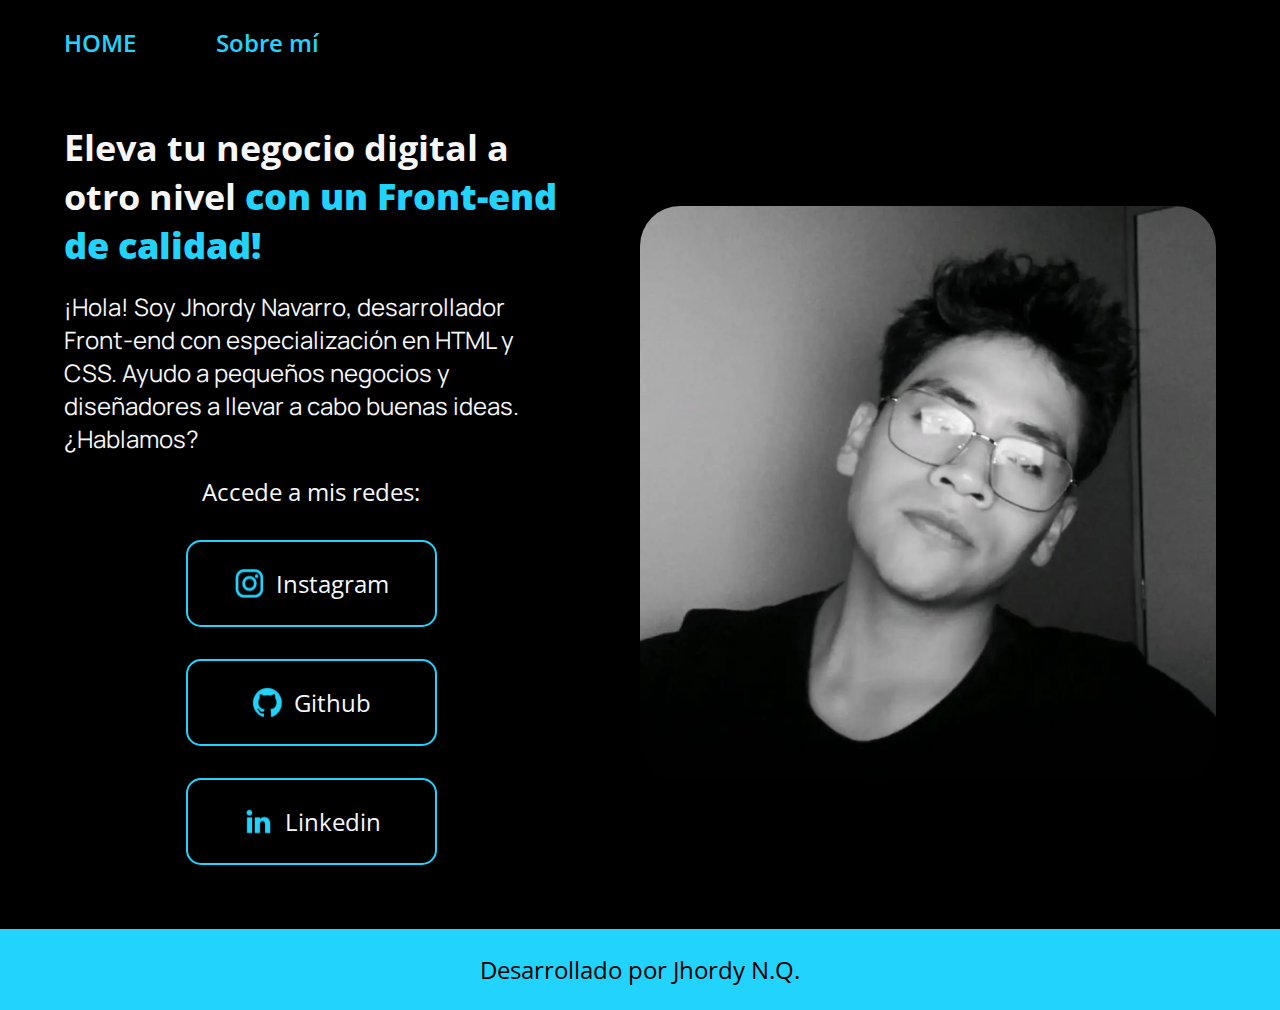
<file: index.html>
<!DOCTYPE html><!--solo poner signo de excalmacion y se va poner todo en automatico-->
<html lang="en">
<head>
    <meta charset="UTF-8"><!--el utf8 arregla los simbolos raros-->
    <meta name="viewport" content="width=device-width, initial-scale=1.0"><!--viewport es la visualizacion de la pantalla- el width device widt esto permite que se adapte a la pantallany el iniial scale es poara el zoom en la panatlla-->
    <title>Portafolio</title>
    <link rel="stylesheet" href="./styles/style.css">
</head>
<body>
    <header class="header">
        
    <nav class="headerMenu">
        <a class="headerMenuLink" href="index.html">HOME</a>
        <a class="headerMenuLink" href="about.html">Sobre mí</a>
    </nav>
    </header>


    <main class="presentacion"> 
        <section class="presentacionContenido">
        <h1 class="presentacionContenidoTitulo">Eleva tu negocio digital a otro nivel <strong class="tituloDestacado">con un Front-end de calidad!</strong></h1>
        <p class="presentacionContenidoTexto">¡Hola! Soy Jhordy Navarro, desarrollador Front-end con especialización en  HTML y CSS. Ayudo a pequeños negocios y diseñadores a llevar a cabo buenas ideas. ¿Hablamos?
        </p>

        <div class="presentacionBotones">
        <h2 class="presentacionEnlacesSubtitulo">Accede a mis redes:</h2>
        <a class="presentacionLink" href="https://www.instagram.com/jordynavarroquinones/" target="_blank">
            <img src="./assets/instagram.png">
            Instagram</a>
        <a class="presentacionLink" href="https://github.com/jeynq" target="_blank">
            <img src="./assets/github.png">
            Github</a>
        <a class="presentacionLink" href="https://www.linkedin.com/in/jhordy-nell-navarro-quinones/" target="_blank">
            <img src="./assets/linkedin.png">
            Linkedin</a>
        </div>


    </section>
        <img class="imagen" src="./fotos/jhordy1.jpg" alt="imagen de jhordy">
    </main>


    <footer class="footer"> 
        <p>Desarrollado por Jhordy N.Q.</p>
    </footer>
</body>
</html>
</file>
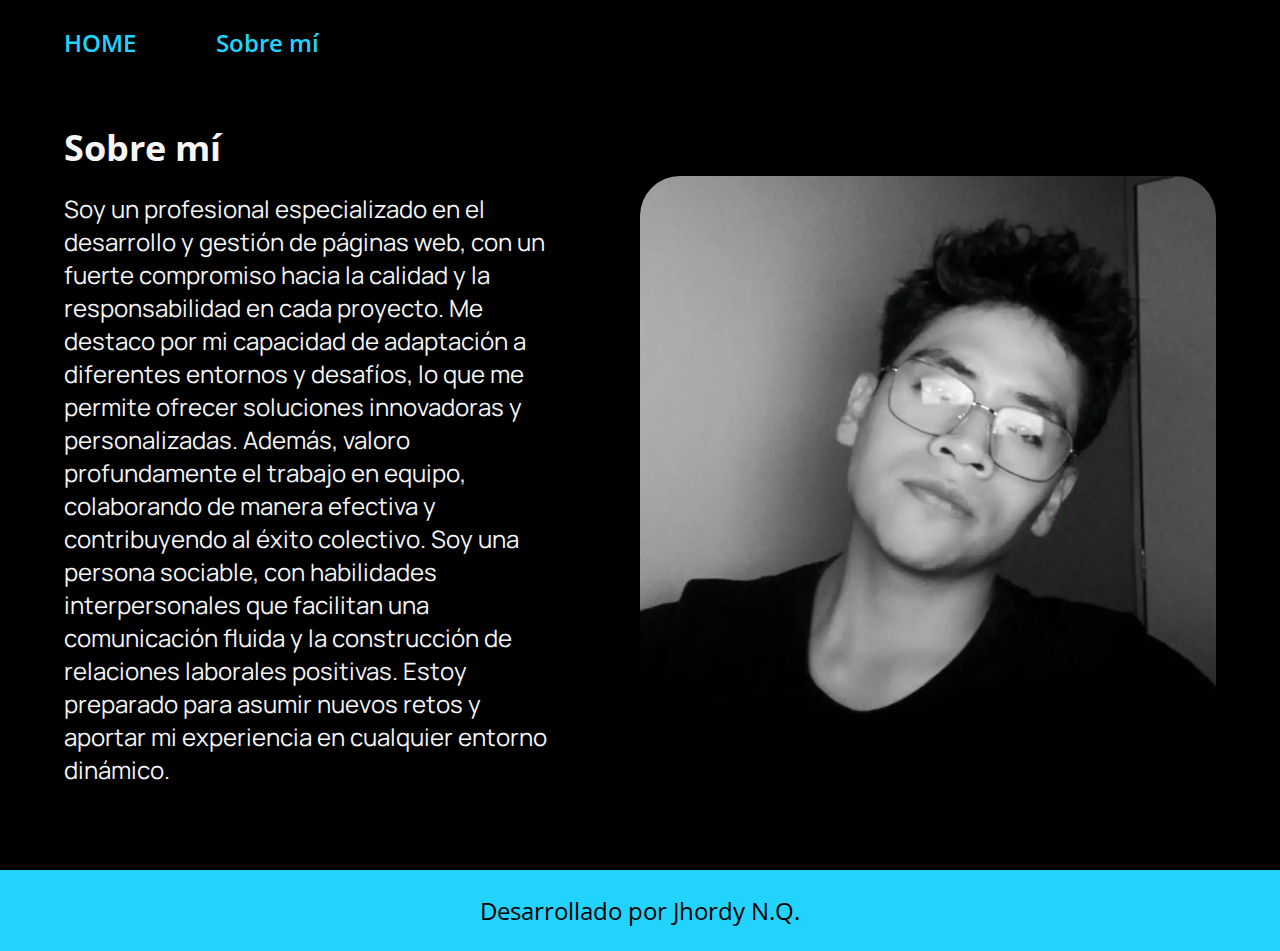
<file: about.html>
<!DOCTYPE html>
<html lang="es">
<head>
    <meta charset="UTF-8">
    <meta name="viewport" content="width=device-width, initial-scale=1.0">
    <title>Sobre mí</title>
    <link rel="stylesheet" href="./styles/style.css">
</head>
<body>
    <header class="header">
        
        <nav class="headerMenu">
            <a class="headerMenuLink" href="index.html">HOME</a>
            <a class="headerMenuLink" href="about.html">Sobre mí</a>
        </nav>
        </header>
            <main class="presentacion">
                <section class="presentacionContenido">
                <h1 class="presentacionContenidoTitulo">Sobre mí</h1>
                <p class="presentacionContenidoTexto">Soy un profesional especializado en el desarrollo y gestión de páginas web, con un fuerte compromiso hacia la calidad y la responsabilidad en cada proyecto. Me destaco por mi capacidad de adaptación a diferentes entornos y desafíos, lo que me permite ofrecer soluciones innovadoras y personalizadas. Además, valoro profundamente el trabajo en equipo, colaborando de manera efectiva y contribuyendo al éxito colectivo. Soy una persona sociable, con habilidades interpersonales que facilitan una comunicación fluida y la construcción de relaciones laborales positivas. Estoy preparado para asumir nuevos retos y aportar mi experiencia en cualquier entorno dinámico.</p>
                <p class="presentacionContenidoTexto"></p> 
                </section>


                <img class="imagen" src="./fotos/jhordy1.jpg" alt="imagen de jhordy">
            </main>

        <footer class="footer"> 
            <p>Desarrollado por Jhordy N.Q.</p>
        </footer>
</body>
</html>
</file>
<file: styles/style.css>
@import url('https://fonts.googleapis.com/css2?family=Open+Sans:ital,wght@0,300..800;1,300..800&display=swap');
@import url('https://fonts.googleapis.com/css2?family=Manrope:wght@200..800&family=Open+Sans:ital,wght@0,300..800;1,300..800&display=swap');

:root{
    --color-primario:#000;
    --color-secundario: #F6F6F6;
    --color-terciario:#22D4FD;

    --fuente-opensans :'Open Sans', sans-serif;
    --fuente-manrope :'Manrope', sans-serif;
}

*{
    padding: 0;
    margin: 0;

}

body{
    background-color: var(--color-primario);
    color: var(--color-secundario);
    height: 100vh;/*la V significa viewpor y el h heigth de la pagina osea la altura de la pagina*/
    box-sizing: border-box;
}

.header{
    padding: 2% 0% 0% 5%;
}

.headerMenu{
    display: flex;
    gap: 80px;

}

.headerMenuLink{
    font-family: var(--fuente-opensans);
    font-size: 1.5rem;
    font-weight: 600;
    color: var(--color-terciario);
    text-decoration: none;
}

.presentacion{
    display: flex;/* pone todo en linea*/
    align-items: center;
  padding: 5% 5%;
    justify-content: space-between;
    gap: 82px;
}

.presentacionContenido{
    width: 50%;
    display: flex;
    flex-direction: column;
    gap: 20px;
}

.presentacionContenidoTitulo{
    font-size: 2.25rem;
    font-family: var(--fuente-opensans);
}
.tituloDestacado{
    color: var(--color-terciario);
}

.presentacionContenidoTexto{
    font-size: 1.5rem;
    font-family: var(--fuente-manrope);
}
.presentacionBotones{
    display: flex;
    justify-content: space-between;
    flex-direction: column;
    align-items: center;
    gap: 32px;
}
.presentacionEnlacesSubtitulo{
    font-family: var(--fuente-opensans);
    font-size: 1.5rem;
    font-weight: 400;
}

.presentacionLink{
    width: 50%;
    text-align: center;
    padding: 25px 0;
    border-radius: 15px;
    font-family: var(--fuente-opensans);
    font-size: 1.5rem;
    font-weight: 600px;
    text-decoration: none;
    color: var(--color-secundario);
    font-stretch: ultra-expanded;
    border: 2px solid var(--color-terciario);
    display: flex;
    justify-content: center;
    gap: 10px;

}



.footer{
    background-color: var(--color-terciario);
    padding: 24px;
    color: var(--color-primario);
    text-align: center;
    font-family:var(--fuente-opensans);
    font-size: 1.5rem;
    font-weight: 400;

}


.presentacionLink:hover{
    background-color: #272727;
}

.imagen{
    width: 50%;
    border-radius: 40px;
}
@media (max-width: 1200px){
    
    .header{
        padding: 10%;
    }
    .headerMenu{
        justify-content: center;
    }
    .presentacion{
        flex-direction: column-reverse;
        padding: 5%;
    }
    .presentacionContenido{
        width: auto;
    }
}
</file>
